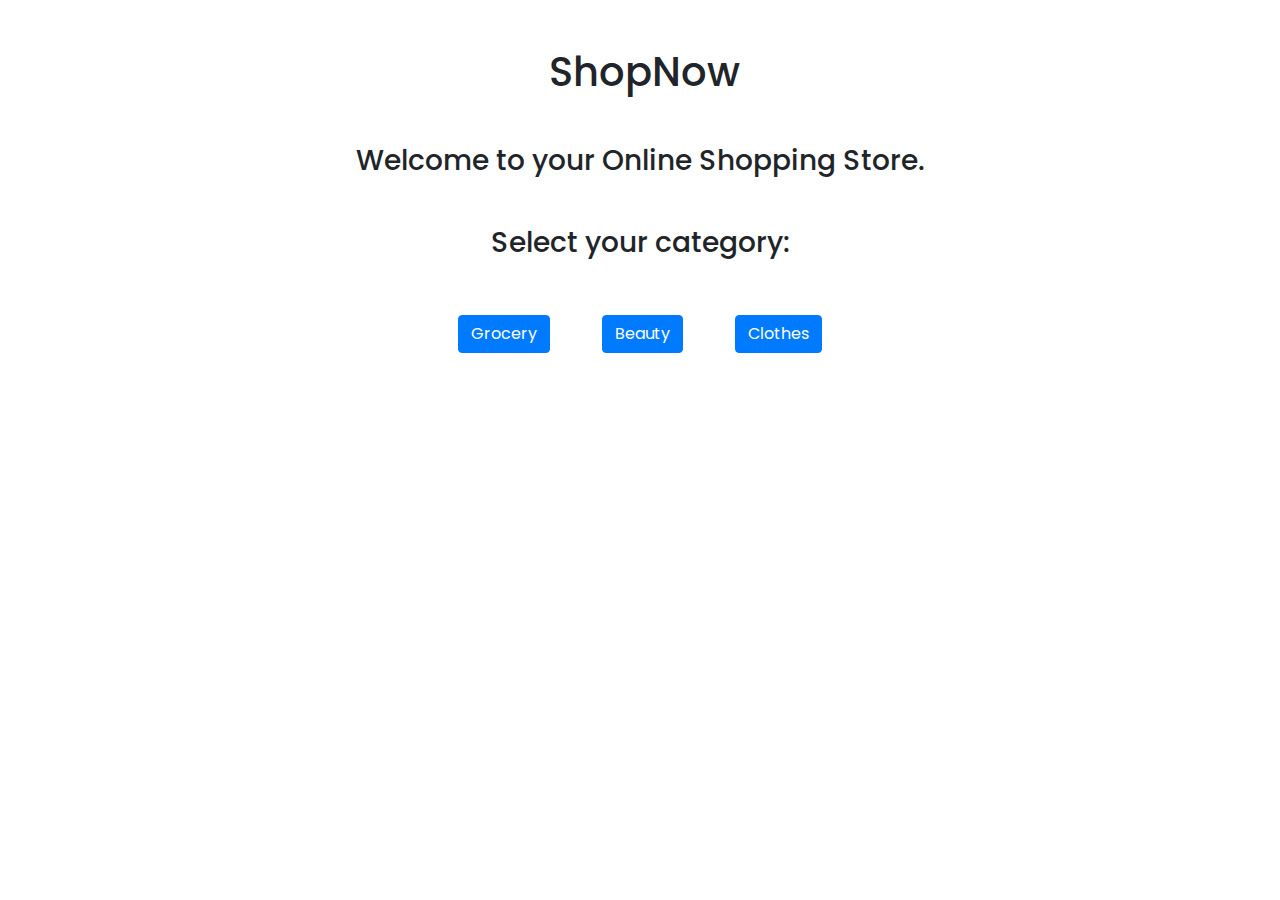
<file: index.html>
<!DOCTYPE html>
<html lang="en">

<head>
    <meta charset="UTF-8">
    <meta http-equiv="X-UA-Compatible" content="ie=edge">
    <meta name="viewport" content="width=device-width, initial-scale=1.0">

    <!-- bootstrap -->
    <link rel="stylesheet" href="https://stackpath.bootstrapcdn.com/bootstrap/4.3.1/css/bootstrap.min.css"
        integrity="sha384-ggOyR0iXCbMQv3Xipma34MD+dH/1fQ784/j6cY/iJTQUOhcWr7x9JvoRxT2MZw1T" crossorigin="anonymous">
    <!-- font awesome -->
    <link rel="stylesheet" href="https://use.fontawesome.com/releases/v5.8.1/css/all.css"
        integrity="sha384-50oBUHEmvpQ+1lW4y57PTFmhCaXp0ML5d60M1M7uH2+nqUivzIebhndOJK28anvf" crossorigin="anonymous">
    <link rel="stylesheet" href="css/style.css">

    <title>ShopNow</title>
</head>

<body>
    <!-- header -->
    <header class="m-5">
        <h1 class="text-center m-5"><i class="fas fa-shopping-cart mr-2"></i> ShopNow</h1>
        <h3 class="text-center m-3">Welcome to your Online Shopping Store.</h3>
    </header>

    <!-- Buttons -->
    <h3 class="text-center">Select your category:</h3>
    <div class="text-center">
        <button type="button" onclick="window.location.href = 'grocery.html#grocery';"
            class="btn m-4 mt-5 btn btn-primary">Grocery</button>
        <button type="button" onclick="window.location.href = 'grocery.html#beauty';"
            class="btn m-4 mt-5 btn btn-primary">Beauty</button>
        <button type="button" onclick="window.location.href = 'grocery.html#clothes';"
            class="btn m-4 mt-5 btn btn-primary">Clothes</button>
    </div>

    <!-- script tags -->
    <script src="https://code.jquery.com/jquery-3.3.1.slim.min.js"
        integrity="sha384-q8i/X+965DzO0rT7abK41JStQIAqVgRVzpbzo5smXKp4YfRvH+8abtTE1Pi6jizo" crossorigin="anonymous">
        </script>
    <script src="https://cdnjs.cloudflare.com/ajax/libs/popper.js/1.14.7/umd/popper.min.js"
        integrity="sha384-UO2eT0CpHqdSJQ6hJty5KVphtPhzWj9WO1clHTMGa3JDZwrnQq4sF86dIHNDz0W1" crossorigin="anonymous">
        </script>
    <script src="https://stackpath.bootstrapcdn.com/bootstrap/4.3.1/js/bootstrap.min.js"
        integrity="sha384-JjSmVgyd0p3pXB1rRibZUAYoIIy6OrQ6VrjIEaFf/nJGzIxFDsf4x0xIM+B07jRM" crossorigin="anonymous">
        </script>
</body>

</html>
</file>
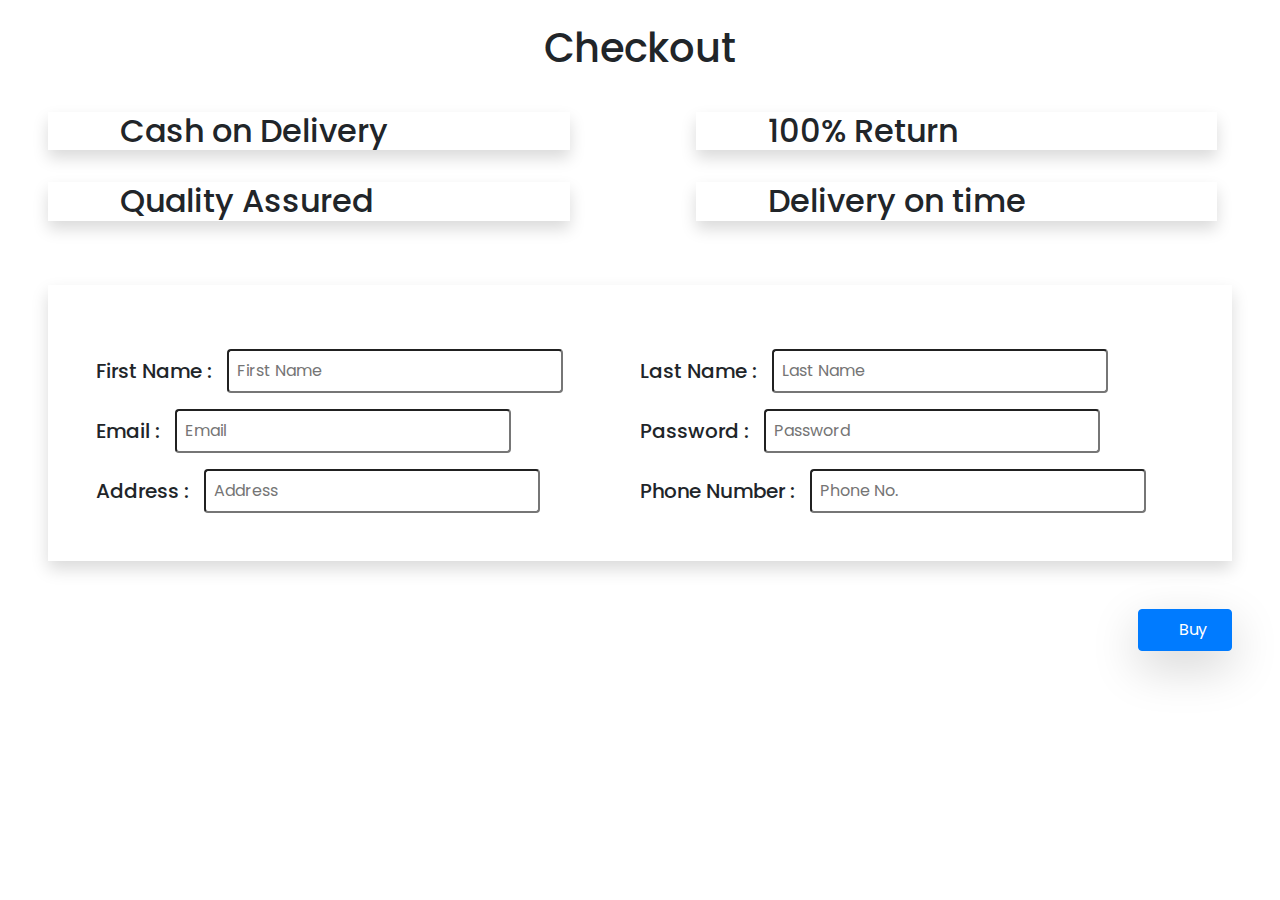
<file: checkout.html>
<!DOCTYPE html>
<html lang="en">

<head>
    <meta charset="UTF-8">
    <meta name="viewport" content="width=device-width, initial-scale=1.0">
    <meta http-equiv="X-UA-Compatible" content="ie=edge">
    <!-- bootstrap -->
    <link rel="stylesheet" href="https://stackpath.bootstrapcdn.com/bootstrap/4.3.1/css/bootstrap.min.css"
        integrity="sha384-ggOyR0iXCbMQv3Xipma34MD+dH/1fQ784/j6cY/iJTQUOhcWr7x9JvoRxT2MZw1T" crossorigin="anonymous">

    <!-- font awesome -->
    <link rel="stylesheet" href="https://use.fontawesome.com/releases/v5.8.1/css/all.css"
        integrity="sha384-50oBUHEmvpQ+1lW4y57PTFmhCaXp0ML5d60M1M7uH2+nqUivzIebhndOJK28anvf" crossorigin="anonymous">

    <link rel="stylesheet" href="css/checkout.css">
    <title>Checkout Page</title>
</head>

<body>
    <!-- header -->
    <h1 class="text-center head m-4">Checkout </h1>
    <!-- header -->
    <!-- icons starts here -->
    <div class="icons">
        <div class="row mr-0">
            <div class="col-sm-6">
                <h2 class="my-3 mx-5 bord shadow"><i class="fas fa-dollar-sign bg p-4 mr-4"></i>Cash on Delivery</h2>
            </div>
            <div class="col-sm-6 ">
                <h2 class="my-3 mx-5 bord shadow"><i class="fas fa-arrows-alt-h bg p-4 mr-4"></i>100% Return</h2>
            </div>
        </div>

        <div class="row mr-0">
            <div class="col-sm-6">
                <h2 class="my-3 mx-5 bord shadow"><i class="far fa-thumbs-up bg p-4 mr-4"></i>Quality Assured</h2>
            </div>
            <div class="col-sm-6 ">
                <h2 class="my-3 mx-5 bord shadow"><i class="fas fa-stopwatch bg p-4 mr-4"></i>Delivery on time</h2>
            </div>
        </div>
    </div>
    <!-- icons end here -->
    <!-- Checkout starts here -->
    <form class="form">
        <div class="row bord p-5 shadow m-5">
            <div class="col-sm-6">
                <div class="mt-3 row">
                    <h5 class="my-auto">First Name :</h5>
                    <input class="ml-3 name input rounded  parametro p-2" id="firstName" type="text"
                        placeholder="First Name" minlength="3" />
                    <p class="" id="errorName"></p>
                </div>
                <div class="mt-3 row ">
                    <h5 class="my-auto ">Email :</h5>
                    <input class="ml-3 input email  parametro rounded p-2" id="mail" type="email" placeholder="Email"
                        minlength="3" />
                </div>
                <div class="mt-3 row ">
                    <h5 class="my-auto  ">Address :</h5>
                    <input class="ml-3 input adress parametro  rounded p-2" id="address" type="text"
                        placeholder="Address" minlength="3" />
                </div>
            </div>
            <div class="col-sm-6">
                <div class="mt-3 row">
                    <h5 class="my-auto  my-auto">Last Name :</h5>
                    <input class="ml-3 input surname parametro rounded p-2" id="lastName" type="text"
                        placeholder="Last Name" minlength="3" />
                    <p id="errorSurname"></p>
                </div>
                <div class="mt-3 row">
                    <h5 class="my-auto my-auto">Password :</h5>
                    <input class="ml-3 input password parametro rounded p-2" id="password" title="(3-8 characters)"
                        type="password" minlength="3" maxlength="8" placeholder="Password" />
                    <p id="errorPassword"></p>
                </div>
                <div class="mt-3 row">
                    <h5 class="my-auto my-auto">Phone Number :</h5>
                    <input class="ml-3 phone parametro input rounded p-2" id="phoneNumber" type="number"
                        placeholder="Phone No." minlength="3" />
                    <p id="errorPhone"></p>
                </div>
            </div>
        </div>


        <!-- Checkout ends here -->
        <!-- Buy button -->
        <div class="m-5 final text-right">
            <button type="button" id="btn" class="p-2 px-4 btn btn-primary shadow-lg" onclick="validate()"><i
                    class="fas fa-cart-arrow-down p-2"></i>Buy</button>
        </div>
    </form>
    <!-- Buy Button -->
    <!-- script tags -->
    <script src="js/checkout.js"></script>

</body>

</html>
</file>
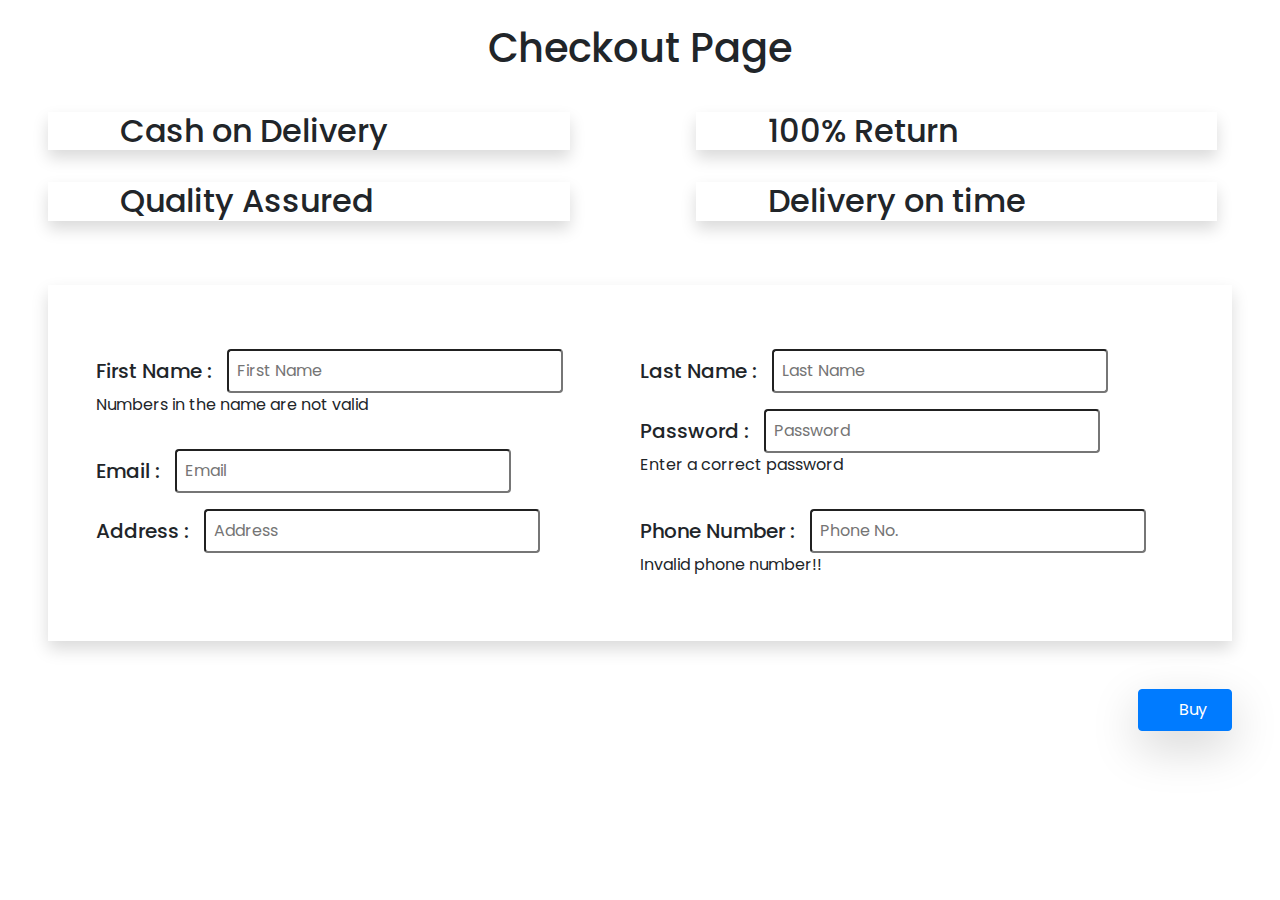
<file: checkout2.html>
<!DOCTYPE html>
<html lang="en">

<head>
    <meta charset="UTF-8">
    <meta name="viewport" content="width=device-width, initial-scale=1.0">
    <meta http-equiv="X-UA-Compatible" content="ie=edge">
    <!-- bootstrap -->
    <link rel="stylesheet" href="https://stackpath.bootstrapcdn.com/bootstrap/4.3.1/css/bootstrap.min.css"
        integrity="sha384-ggOyR0iXCbMQv3Xipma34MD+dH/1fQ784/j6cY/iJTQUOhcWr7x9JvoRxT2MZw1T" crossorigin="anonymous">

    <!-- font awesome -->
    <link rel="stylesheet" href="https://use.fontawesome.com/releases/v5.8.1/css/all.css"
        integrity="sha384-50oBUHEmvpQ+1lW4y57PTFmhCaXp0ML5d60M1M7uH2+nqUivzIebhndOJK28anvf" crossorigin="anonymous">

    <link rel="stylesheet" href="css/checkout.css">
    <title>Checkout Page</title>
</head>

<body>
    <!-- header -->
    <h1 class="text-center head m-4">Checkout Page</h1>
    <!-- header -->
    <!-- icons starts here -->
    <div class="icons">
        <div class="row mr-0">
            <div class="col-sm-6">
                <h2 class="my-3 mx-5 bord shadow"><i class="fas fa-dollar-sign bg p-4 mr-4"></i>Cash on Delivery</h2>
            </div>
            <div class="col-sm-6 ">
                <h2 class="my-3 mx-5 bord shadow"><i class="fas fa-arrows-alt-h bg p-4 mr-4"></i>100% Return</h2>
            </div>
        </div>

        <div class="row mr-0">
            <div class="col-sm-6">
                <h2 class="my-3 mx-5 bord shadow"><i class="far fa-thumbs-up bg p-4 mr-4"></i>Quality Assured</h2>
            </div>
            <div class="col-sm-6 ">
                <h2 class="my-3 mx-5 bord shadow"><i class="fas fa-stopwatch bg p-4 mr-4"></i>Delivery on time</h2>
            </div>
        </div>
    </div>
    <!-- icons end here -->
    <!-- Checkout starts here -->
    <form class="form">
        <div class="row bord p-5 shadow m-5">
            <div class="col-sm-6">
                <div class="mt-3 row">
                    <h5 class="my-auto">First Name :</h5>
                    <input class="ml-3 name input rounded p-2" type="text" placeholder="First Name" />
                    <p id="errorName">Numbers in the name are not valid</p>
                </div>
                <div class="mt-3 row ">
                    <h5 class="my-auto">Email :</h5>
                    <input class="ml-3 input rounded p-2" type="email" placeholder="Email" />
                </div>
                <div class="mt-3 row ">
                    <h5 class="my-auto">Address :</h5>
                    <input class="ml-3 input rounded p-2" type="text" placeholder="Address" />
                </div>
            </div>
            <div class="col-sm-6">
                <div class="mt-3 row">
                    <h5 class="my-auto name my-auto">Last Name :</h5>
                    <input class="ml-3 input rounded p-2" type="text" placeholder="Last Name" />
                </div>
                <div class="mt-3 row">
                    <h5 class="my-auto my-auto">Password :</h5>
                    <input class="ml-3 input password rounded p-2" title="(4-8 characters)" type="password"
                        minlength="4" maxlength="8" placeholder="Password" />
                    <p id="errorPassword">Enter a correct password</p>
                </div>
                <div class="mt-3 row">
                    <h5 class="my-auto my-auto">Phone Number :</h5>
                    <input class="ml-3 phone input rounded p-2" type="number" placeholder="Phone No." />
                    <p id="errorPhone">Invalid phone number!!</p>
                </div>
            </div>
        </div>


        <!-- Checkout ends here -->
        <!-- Buy button -->
        <div class="m-5 final text-right">
            <button type="button" id="btn" class="p-2 px-4 btn btn-primary shadow-lg" onclick="validate()"><i
                    class="fas fa-cart-arrow-down p-2"></i>Buy</button>
        </div>
    </form>
    <!-- Buy Button -->
    <!-- script tags -->
    <script src="js/checkout.js"></script>

</body>

</html>
</file>
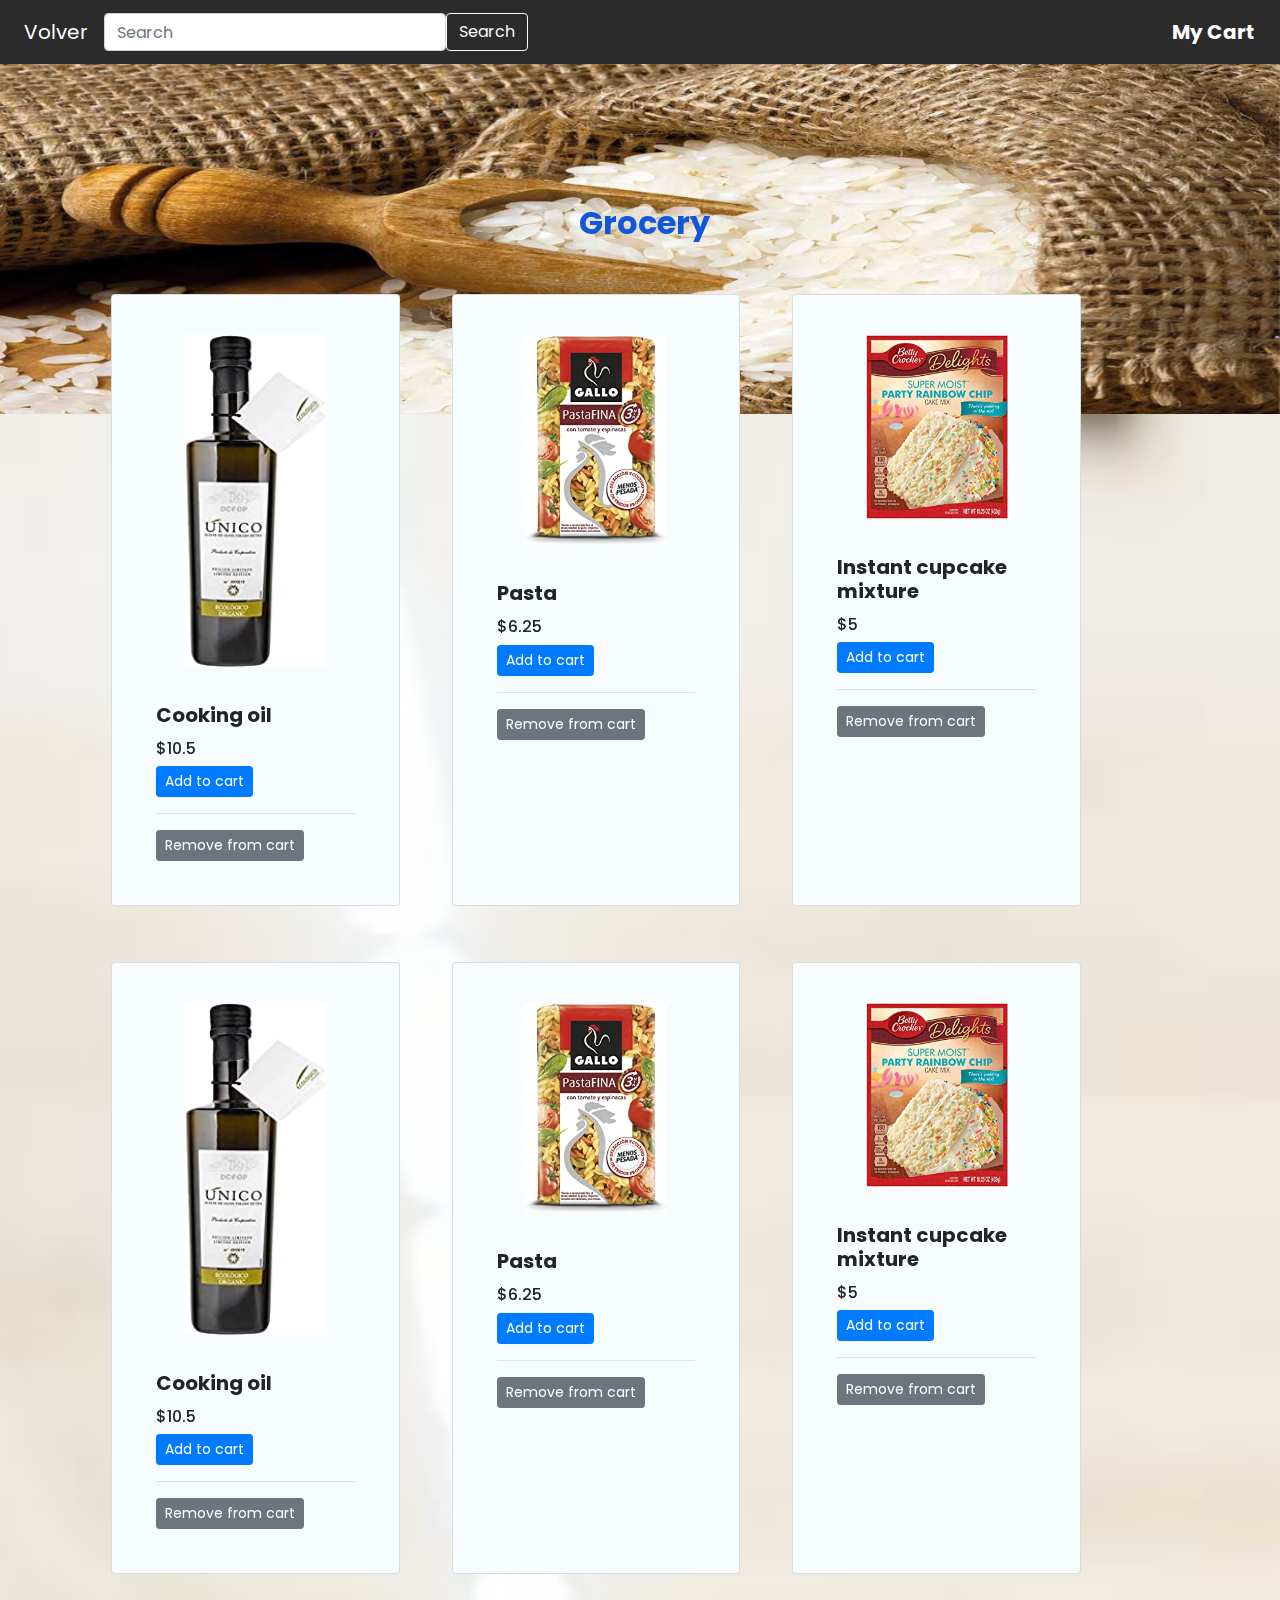
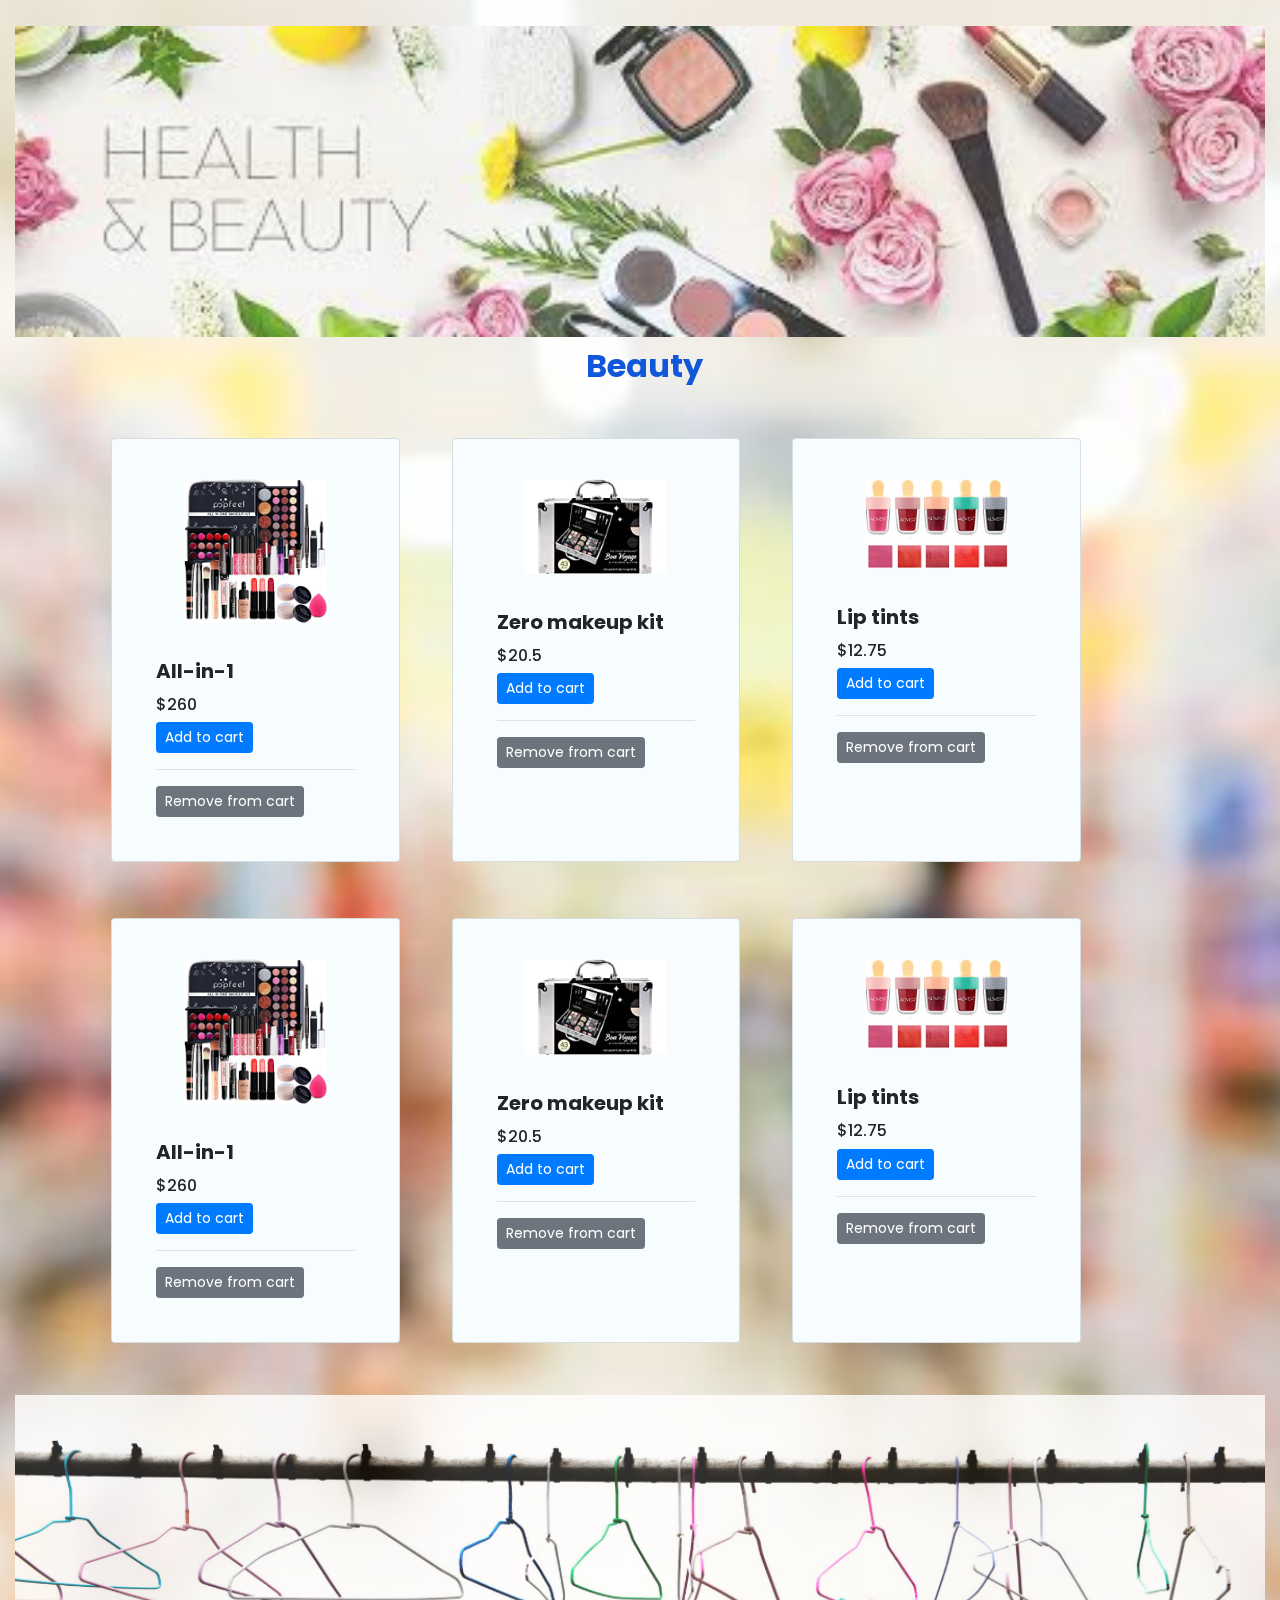
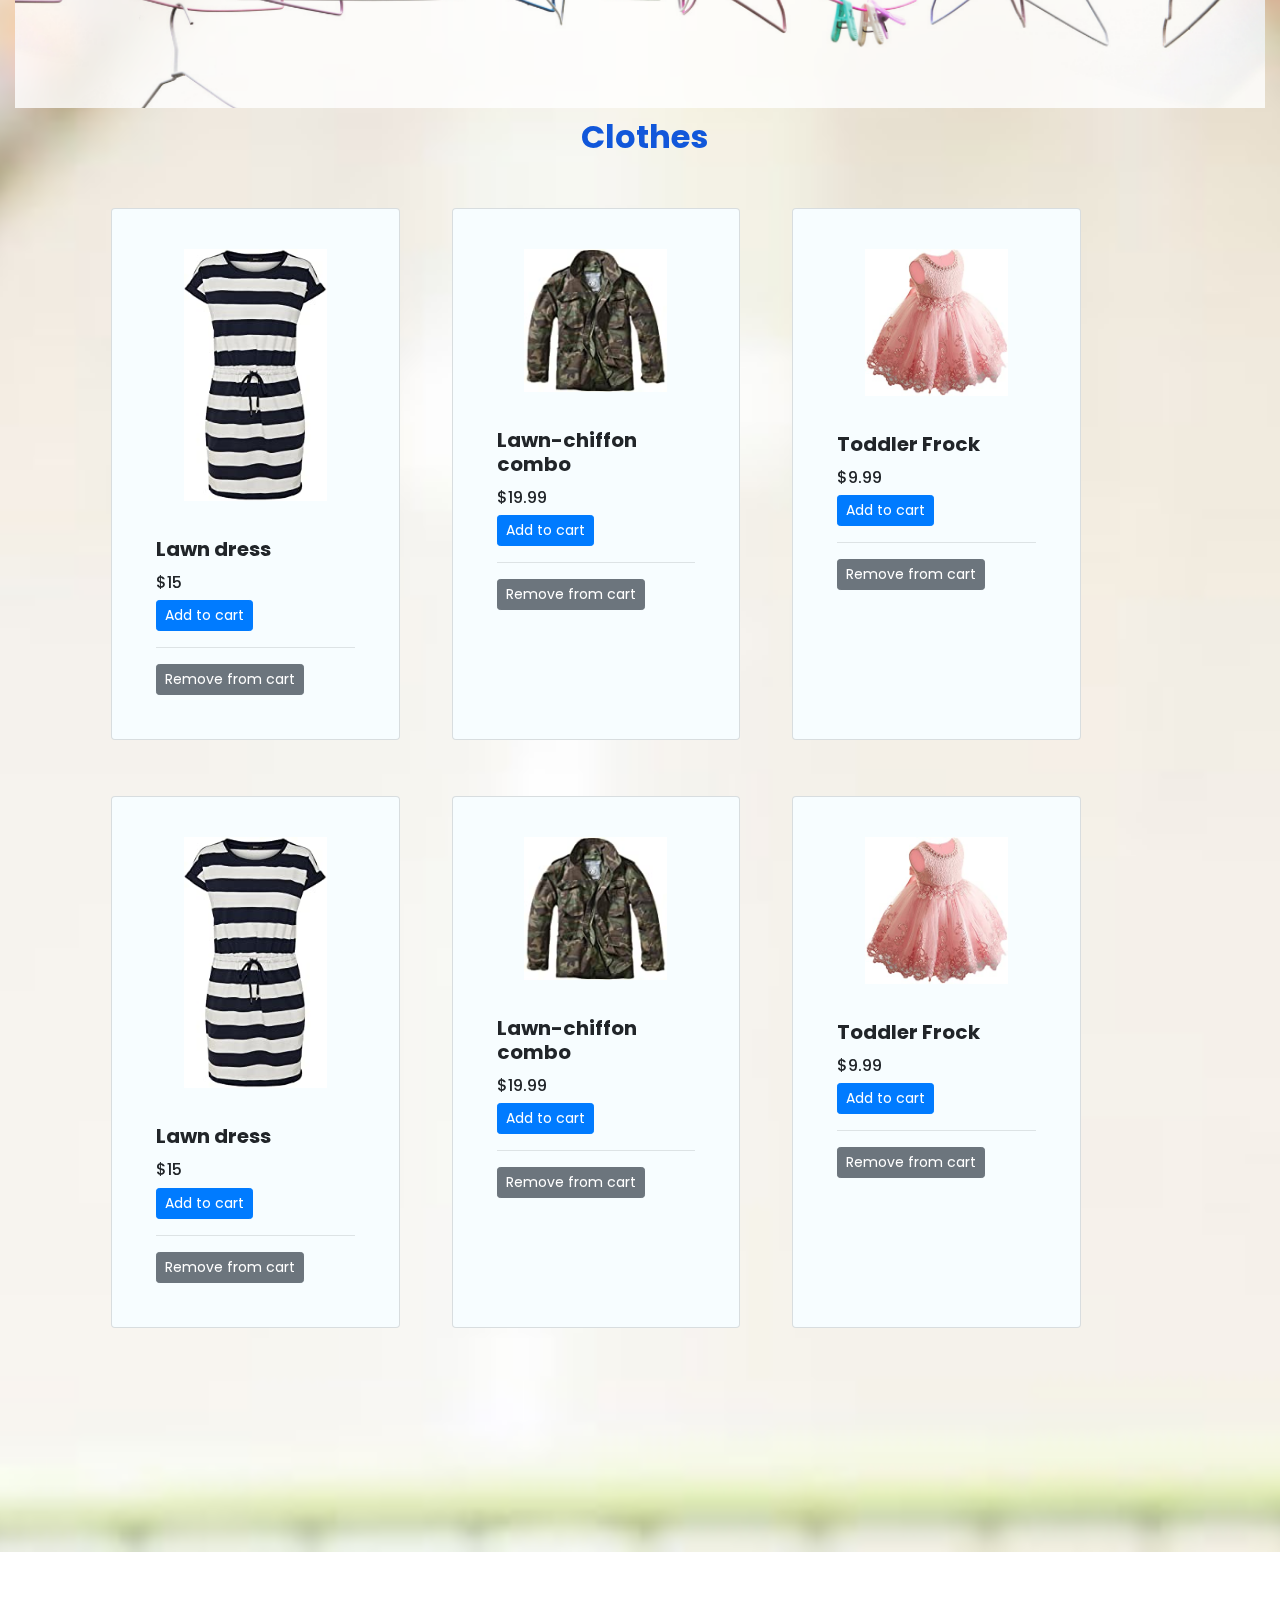
<file: grocery.html>
<!DOCTYPE html>
<html lang="en">

<head>
  <meta charset="UTF-8">
  <meta name="viewport" content="width=device-width, initial-scale=1.0">
  <!-- bootstrap -->
  <link rel="stylesheet" href="https://stackpath.bootstrapcdn.com/bootstrap/4.3.1/css/bootstrap.min.css"
    integrity="sha384-ggOyR0iXCbMQv3Xipma34MD+dH/1fQ784/j6cY/iJTQUOhcWr7x9JvoRxT2MZw1T" crossorigin="anonymous">
  <!-- font awesome -->
  <link rel="stylesheet" href="https://use.fontawesome.com/releases/v5.8.1/css/all.css"
    integrity="sha384-50oBUHEmvpQ+1lW4y57PTFmhCaXp0ML5d60M1M7uH2+nqUivzIebhndOJK28anvf" crossorigin="anonymous">

  <link rel="stylesheet" href="css/grocery.css">
  <meta http-equiv="X-UA-Compatible" content="ie=edge">
  <title>ShopNow</title>
</head>

<body>

  <!-- navbar -->
  <nav class="navbar navbar-expand-md bg-secondary sticky-top">

    <a class="navbar-brand text-white" href="index.html"><span><i class="fas fa-shopping-cart mr-2"></i></span>
      <span>Volver</span> </a>
    <!-- Search BAR    -->
    <form class="d-flex">
      <input class="form-control me-2" type="search" placeholder="Search" aria-label="Search">
      <button class="btn  btn-outline-light" type="submit">Search</button>
    </form>

    <!-- End SerchBar-->
    <button class="navbar-toggler" type="button" onclick="printCart()" data-toggle="collapse"
      data-target="#navbarSupportedContent" aria-controls="navbarSupportedContent" aria-expanded="false"
      aria-label="Toggle navigation">
      <span class="navbar-toggler-icon"></span>
    </button>
    <div class="collapse navbar-collapse" id="navbarSupportedContent">
      <ul class="navbar-nav ml-auto">
        <li class="nav-item">
          <a class="nav-link text-white btn" id="cart" type="button" data-toggle="modal" data-target="#cartModal"
            onclick="printCart()" href="#beauty"><i class="fas fa-cart-arrow-down"></i>
            My Cart</a>
        </li>
      </ul>
    </div>
  </nav>
  <!-- navbar -->
  <!-- Relative Start-->
  <div class="position-relative">
    <!-- Relative Start-->
    <!-- <h1 class="text-center  mt-3 m-5">Welcome to the ShopNow</h1> -->
    <!---Carousel  ----------------------------- -->


    <div class="carousel slide" data-bs-ride="carousel">
      <div class="carousel-inner">
        <div class="carousel-item active">
          <img src="images/arroz.jpg" class="d-block car w-100" alt="">
        </div>
        <div class="carousel-item">
          <img src="images/aceite.jpg" class="d-block car w-100" alt="">
        </div>
        <div class="carousel-item">
          <img src="images/allin.jpg" class="d-block car w-100" alt="">
        </div>
        <div class="carousel-item">
          <img src="images/ensalada.jpg" class="d-block car w-100" alt="">
        </div>
      </div>


    </div>


    <!--End Carrousel    ------------------------------->


    <!-- Grocery part -->
    <div class="container-fluid img-fondo">
      <div class="grocery-cards">
        <!-------empieza-->
        <section>
          <h2 class="text-center grocery-titulos"><i class="fas grocery-iconos fa-shopping-basket mr-2"></i>Grocery</h2>
          <div id="grocery" class="row   ml-3 m-5">

            <div class="card  col-sm-3 m-1 ml-5 p-4" style="width: 18rem; ">
              <img src="./images/aceite2.jpg" class="grocery-img">
              <div class="card-body text-start">
                <h5 class="card-title estilo-productos  ">Cooking oil</h5>
                <h5 class="card-text estilo-precios">$10.5</h5>
                <button type="button" onclick="addToCart(1)" class="btn btn-sm btn-primary">Add to
                  cart</button>
                <hr>
                <button type="button" onclick="removeFromCart(1)" class="btn btn-sm btn-secondary">Remove from
                  cart</button>
              </div>
            </div>

            <div class="card  col-sm-3 m-1 ml-5 p-4" style="width: 18rem;">
              <img src="./images/pasta2.jpg" class="grocery-img">
              <div class="card-body text-start">

                <h5 class="card-title estilo-productos">Pasta</h5>
                <h5 class="card-text estilo-precios ">$6.25</h5>
                <button type="button" onclick="addToCart(2)" class="btn btn-sm btn-primary">Add to cart</button>
                <hr>
                <button type="button" onclick="removeFromCart(2)" class="btn btn-sm btn-secondary">Remove from
                  cart</button>

              </div>
            </div>

            <div class="card  col-sm-3 m-1 ml-5 p-4" style="width: 18rem;">
              <img src="./images/pastel2.jpg" class="grocery-img">
              <div class="card-body text-start">
                <h5 class="card-title estilo-productos">Instant cupcake mixture</h5>
                <h5 class="card-text estilo-precios">$5</h5>
                <button type="button" onclick="addToCart(3)" class="btn btn-sm btn-primary">Add to cart</button>
                <hr>
                <button type="button" onclick="removeFromCart(3)" class="btn btn-sm btn-secondary">Remove from
                  cart</button>

              </div>
            </div>
          </div>
        </section>
        <!-- SEGUNDO Grocery   -------------------->
        <section>

          <div id="grocery" class="row ml-3 m-5">

            <div class="card color-fondo rounded col-sm-3 m-1 ml-5 p-4" style="width: 18rem; ">
              <img src="./images/aceite2.jpg" class="grocery-img">
              <div class="card-body bg text-start">
                <h5 class="card-title estilo-productos">Cooking oil</h5>
                <h5 class="card-text estilo-precios">$10.5</h5>
                <button type="button" onclick="addToCart(1)" class="btn btn-sm btn-primary">Add to cart</button>
                <hr>
                <button type="button" onclick="removeFromCart(1)" class="btn btn-sm btn-secondary">Remove from
                  cart</button>
              </div>
            </div>

            <div class="card  col-sm-3 m-1 ml-5 p-4" style="width: 18rem;">
              <img src="./images/pasta2.jpg" class="grocery-img">
              <div class="card-body text-start">
                <h5 class="card-title estilo-productos">Pasta</h5>
                <h5 class="card-text estilo-precios ">$6.25</h5>
                <button type="button" onclick="addToCart(2)" class="btn btn-sm btn-primary">Add to cart</button>
                <hr>
                <button type="button" onclick="removeFromCart(2)" class="btn btn-sm btn-secondary">Remove from
                  cart</button>
              </div>
            </div>

            <div class="card col-sm-3 m-1 ml-5 p-4" style="width: 18rem;">
              <img src="./images/pastel2.jpg" class="grocery-img">
              <div class="card-body text-start">
                <h5 class="card-title estilo-productos">Instant cupcake mixture</h5>
                <h5 class="card-text estilo-precios">$5</h5>
                <button type="button" onclick="addToCart(3)" class="btn btn-sm btn-primary">Add to cart</button>
                <hr>
                <button type="button" onclick="removeFromCart(3)" class="btn btn-sm btn-secondary">Remove from
                  cart</button>
              </div>
            </div>
          </div>
        </section>

        <img src="images/separadorbeauty.jpg" class="w-100 separador" alt="">


        <!-- beauty part -->
        <section>
          <h2 class="text-center grocery-titulos"><i class="fas grocery-iconos fa-heart mr-2"></i>Beauty</h2>
          <div id="beauty" class="row ml-3 m-5">

            <div class="card col-sm-3 m-1 ml-5 p-4" style="width: 18rem;">
              <img src="./images/allin.jpg" class="grocery-img">
              <div class="card-body text-start">
                <h5 class="card-title estilo-productos">All-in-1</h5>
                <h5 class="card-text estilo-precios">$260</h5>
                <button type="button" onclick="addToCart(4)" class="btn btn-sm btn-primary">Add to cart</button>
                <hr>
                <button type="button" onclick="removeFromCart(4)" class="btn btn-sm btn-secondary">Remove from
                  cart</button>
              </div>
            </div>

            <div class="card col-sm-3 m-1 ml-5 p-4" style="width: 18rem;">
              <img src="./images/zero.jpg" class="grocery-img">
              <div class="card-body text-start">
                <h5 class="card-title estilo-productos">Zero makeup kit</h5>
                <h5 class="card-text estilo-precios">$20.5</h5>
                <button type="button" onclick="addToCart(5)" class="btn btn-sm btn-primary">Add to cart</button>
                <hr>
                <button type="button" onclick="removeFromCart(5)" class="btn btn-sm btn-secondary">Remove from
                  cart</button>
              </div>
            </div>

            <div class="card col-sm-3 m-1 ml-5 p-4" style="width: 18rem;">
              <img src="./images/lips.jpg" class="grocery-img">
              <div class="card-body text-start">
                <h5 class="card-title estilo-productos">Lip tints</h5>
                <h5 class="card-text estilo-precios">$12.75</h5>
                <button type="button" onclick="addToCart(6)" class="btn btn-sm btn-primary">Add to cart</button>
                <hr>
                <button type="button" onclick="removeFromCart(6)" class="btn btn-sm btn-secondary">Remove from
                  cart</button>
              </div>
            </div>
          </div>
        </section>

        <!-- SEGUNDO Clothes ---------------------------->

        <section>

          <div id="beauty" class="row ml-3 m-5">

            <div class="card col-sm-3 m-1 ml-5 p-4" style="width: 18rem;">
              <img src="./images/allin.jpg" class="grocery-img">
              <div class="card-body text-start">
                <h5 class="card-title estilo-productos">All-in-1</h5>
                <h5 class="card-text estilo-precios">$260</h5>
                <button type="button" onclick="addToCart(4)" class="btn btn-sm btn-primary">Add to cart</button>
                <hr>
                <button type="button" onclick="removeFromCart(4)" class="btn btn-sm btn-secondary">Remove from
                  cart</button>
              </div>
            </div>

            <div class="card col-sm-3 m-1 ml-5 p-4" style="width: 18rem;">
              <img src="./images/zero.jpg" class="grocery-img">
              <div class="card-body text-start">
                <h5 class="card-title estilo-productos">Zero makeup kit</h5>
                <h5 class="card-text estilo-precios">$20.5</h5>
                <button type="button" onclick="addToCart(5)" class="btn btn-sm btn-primary">Add to cart</button>
                <hr>
                <button type="button" onclick="removeFromCart(5)" class="btn btn-sm btn-secondary">Remove from
                  cart</button>
              </div>
            </div>

            <div class="card col-sm-3 m-1 ml-5 p-4" style="width: 18rem;">
              <img src="./images/lips.jpg" class="grocery-img">
              <div class="card-body text-start">
                <h5 class="card-title estilo-productos">Lip tints</h5>
                <h5 class="card-text estilo-precios">$12.75</h5>
                <button type="button" onclick="addToCart(6)" class="btn btn-sm btn-primary">Add to cart</button>
                <hr>
                <button type="button" onclick="removeFromCart(6)" class="btn btn-sm btn-secondary">Remove from
                  cart</button>
              </div>
            </div>
          </div>
        </section>

        <!-- clothes part -->
        <img src="images/separadorClothes.jpg" class="w-100 separador" alt="">
        <section>
          <h2 class="text-center grocery-titulos"><i class="fas grocery-iconos fa-tshirt mr-2"></i>Clothes</h2>
          <div id="clothes" class="row  ml-3 m-5">

            <div class="card col-sm-3 m-1 ml-5 p-4" style="width: 18rem;">
              <img src="./images/dress.jpg" class="grocery-img">
              <div class="card-body text-start">
                <h5 class="card-title estilo-productos">Lawn dress</h5>
                <h5 class="card-text estilo-precios">$15</h5>
                <button type="button" onclick="addToCart(7)" class="btn btn-sm btn-primary">Add to cart</button>
                <hr>
                <button type="button" onclick="removeFromCart(7)" class="btn btn-sm btn-secondary">Remove from
                  cart</button>
              </div>
            </div>

            <div class="card col-sm-3 m-1 ml-5 p-4" style="width: 18rem;">
              <img src="./images/combo.jpg" class="grocery-img">
              <div class="card-body text-start">
                <h5 class="card-title estilo-productos">Lawn-chiffon combo</h5>
                <h5 class="card-text estilo-precios">$19.99</h5>
                <button type="button" onclick="addToCart(8)" class="btn  btn-sm btn-primary">Add to
                  cart</button>
                <hr>
                <button type="button" onclick="removeFromCart(8)" class="btn btn-sm btn-secondary">Remove from
                  cart</button>
              </div>
            </div>

            <div class="card col-sm-3 m-1 ml-5 p-4" style="width: 18rem;">
              <img src="./images/frok.jpg" class="grocery-img">
              <div class="card-body text-start">
                <h5 class="card-title estilo-productos">Toddler Frock</h5>
                <h5 class="card-text estilo-precios">$9.99</h5>
                <button type="button" onclick="addToCart(9)" class="btn btn-sm btn-primary">Add to cart</button>
                <hr>
                <button type="button" onclick="removeFromCart(9)" class="btn btn-sm btn-secondary">Remove from
                  cart</button>
              </div>
            </div>

          </div>
        </section>
        <!-- SEGUNDO clothes -------------------->
        <section>

          <div id="clothes" class="row  ml-3 m-5">

            <div class="card col-sm-3 m-1 ml-5 p-4" style="width: 18rem;">
              <img src="./images/dress.jpg" class="grocery-img">
              <div class="card-body text-start">
                <h5 class="card-title estilo-productos">Lawn dress</h5>
                <h5 class="card-text estilo-precios">$15</h5>
                <button type="button" onclick="addToCart(7)" class="btn btn-sm btn-primary">Add to cart</button>
                <hr>
                <button type="button" onclick="removeFromCart(7)" class="btn btn-sm btn-secondary">Remove from
                  cart</button>
              </div>
            </div>

            <div class="card col-sm-3 m-1 ml-5 p-4" style="width: 18rem;">
              <img src="./images/combo.jpg" class="grocery-img">
              <div class="card-body text-start">
                <h5 class="card-title estilo-productos">Lawn-chiffon combo</h5>
                <h5 class="card-text estilo-precios">$19.99</h5>
                <button type="button" onclick="addToCart(8)" class="btn  btn-sm btn-primary">Add to
                  cart</button>
                <hr>
                <button type="button" onclick="removeFromCart(8)" class="btn btn-sm btn-secondary">Remove from
                  cart </button>
              </div>
            </div>

            <div class="card col-sm-3 m-1 ml-5 p-4" style="width: 18rem;">
              <img src="./images/frok.jpg" class="grocery-img">
              <div class="card-body text-start">
                <h5 class="card-title estilo-productos">Toddler Frock</h5>
                <h5 class="card-text estilo-precios">$9.99</h5>
                <button type="button" onclick="addToCart(9)" class="btn btn-sm btn-primary">Add to cart</button>
                <hr>
                <button type="button" onclick="removeFromCart(9)" class="btn btn-sm btn-secondary">Remove from
                  cart</button>
              </div>
            </div>

          </div>
        </section>
      </div>
      <!--ACABA-->
    </div>
    <!--Relative End-->
  </div>
  <!--Relative End-->
  <!-- modal -->
  <aside>
    <div class="modal fade" id="cartModal" tabindex="-1" role="dialog" aria-labelledby="cartModalTitle"
      aria-hidden="true">
      <div class="modal-dialog modal-dialog-scrollable" role="document">
        <div class="modal-content">
          <div class="modal-header">
            <h5 class="modal-title" id="cartModalScrollableTitle"><i class="fas fa-cart-arrow-down"></i>My Cart</h5>
            <button type="button" class="close" data-dismiss="modal" aria-label="Close">
              <span aria-hidden="true">&times;</span>
            </button>
          </div>
          <div class="modal-body">
            <!-- listing items starts -->
            <div>
              <ul class="list">

              </ul>
              <div>
                <h3 class="text-center bill px-5">Select Something</h3>
              </div>
              <div class="text-center">
                <a href="checkout.html" class="btn btn-primary m-3">Checkout</a>
              </div>
            </div>
            <!-- listing items ends -->
          </div>
          <div class="modal-footer">
            <button type="button" class="btn btn-secondary" data-dismiss="modal">Close</button>
          </div>
        </div>
      </div>
    </div>
  </aside>

  <!-- script tags -->
  <script src="https://code.jquery.com/jquery-3.3.1.slim.min.js"
    integrity="sha384-q8i/X+965DzO0rT7abK41JStQIAqVgRVzpbzo5smXKp4YfRvH+8abtTE1Pi6jizo" crossorigin="anonymous">
    </script>
  <script src="https://stackpath.bootstrapcdn.com/bootstrap/4.3.1/js/bootstrap.min.js"
    integrity="sha384-JjSmVgyd0p3pXB1rRibZUAYoIIy6OrQ6VrjIEaFf/nJGzIxFDsf4x0xIM+B07jRM" crossorigin="anonymous">
    </script>
  <script src="js/grocery.js"></script>
</body>

</html>
</file>
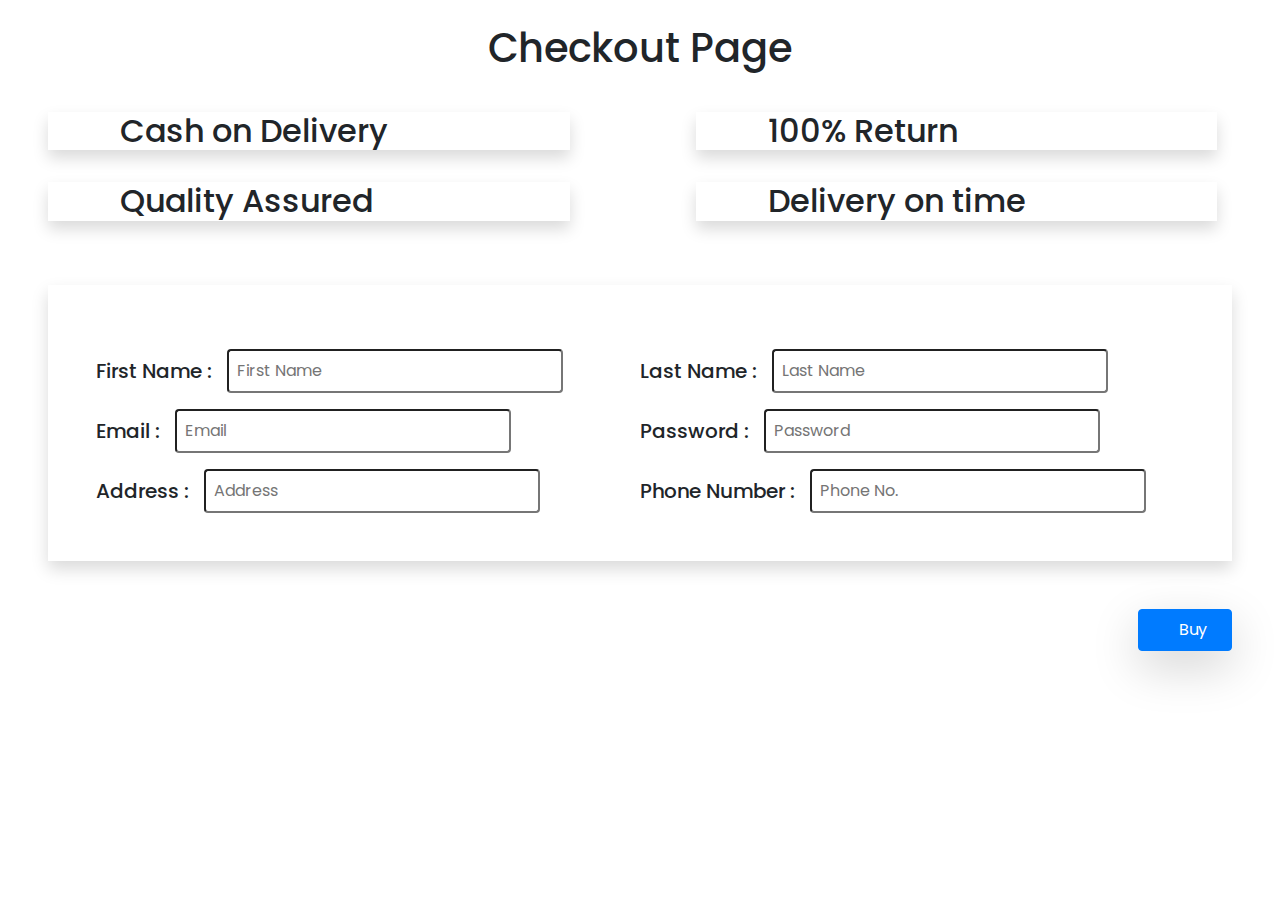
<file: js/probando.html>
<!DOCTYPE html>
<html lang="en">

<head>
    <meta charset="UTF-8">
    <meta name="viewport" content="width=device-width, initial-scale=1.0">
    <meta http-equiv="X-UA-Compatible" content="ie=edge">
    <!-- bootstrap -->
    <link rel="stylesheet" href="https://stackpath.bootstrapcdn.com/bootstrap/4.3.1/css/bootstrap.min.css"
        integrity="sha384-ggOyR0iXCbMQv3Xipma34MD+dH/1fQ784/j6cY/iJTQUOhcWr7x9JvoRxT2MZw1T" crossorigin="anonymous">

    <!-- font awesome -->
    <link rel="stylesheet" href="https://use.fontawesome.com/releases/v5.8.1/css/all.css"
        integrity="sha384-50oBUHEmvpQ+1lW4y57PTFmhCaXp0ML5d60M1M7uH2+nqUivzIebhndOJK28anvf" crossorigin="anonymous">

    <link rel="stylesheet" href="../css/checkout.css">
    <title>Checkout Page</title>
</head>

<body>
    <!-- header -->
    <h1 class="text-center head m-4">Checkout Page</h1>
    <!-- header -->
    <!-- icons starts here -->
    <div class="icons">
        <div class="row mr-0">
            <div class="col-sm-6">
                <h2 class="my-3 mx-5 bord shadow"><i class="fas fa-dollar-sign bg p-4 mr-4"></i>Cash on Delivery</h2>
            </div>
            <div class="col-sm-6 ">
                <h2 class="my-3 mx-5 bord shadow"><i class="fas fa-arrows-alt-h bg p-4 mr-4"></i>100% Return</h2>
            </div>
        </div>

        <div class="row mr-0">
            <div class="col-sm-6">
                <h2 class="my-3 mx-5 bord shadow"><i class="far fa-thumbs-up bg p-4 mr-4"></i>Quality Assured</h2>
            </div>
            <div class="col-sm-6 ">
                <h2 class="my-3 mx-5 bord shadow"><i class="fas fa-stopwatch bg p-4 mr-4"></i>Delivery on time</h2>
            </div>
        </div>
    </div>
    <!-- icons end here -->
    <!-- Checkout starts here -->
    <form class="form">
        <div class="row bord p-5 shadow m-5">
            <div class="col-sm-6">
                <div class="mt-3 row">
                    <h5 class="my-auto">First Name :</h5>
                    <input class="ml-3 name input rounded  parametro p-2" id="firstName" type="text"
                        placeholder="First Name" minlength="3" />
                    <p class="" id="errorName"></p>
                </div>
                <div class="mt-3 row ">
                    <h5 class="my-auto ">Email :</h5>
                    <input class="ml-3 input email  parametro rounded p-2" id="mail" type="email" placeholder="Email"
                        minlength="3" />
                </div>
                <div class="mt-3 row ">
                    <h5 class="my-auto  ">Address :</h5>
                    <input class="ml-3 input adress parametro  rounded p-2" id="address" type="text"
                        placeholder="Address" minlength="3" />
                </div>
            </div>
            <div class="col-sm-6">
                <div class="mt-3 row">
                    <h5 class="my-auto  my-auto">Last Name :</h5>
                    <input class="ml-3 input surname parametro rounded p-2" id="lastName" type="text"
                        placeholder="Last Name" minlength="3" />
                    <p id="errorSurname"></p>
                </div>
                <div class="mt-3 row">
                    <h5 class="my-auto my-auto">Password :</h5>
                    <input class="ml-3 input password parametro rounded p-2" id="password" title="(3-8 characters)"
                        type="password" minlength="3" maxlength="8" placeholder="Password" />
                    <p id="errorPassword"></p>
                </div>
                <div class="mt-3 row">
                    <h5 class="my-auto my-auto">Phone Number :</h5>
                    <input class="ml-3 phone parametro input rounded p-2" id="phoneNumber" type="number"
                        placeholder="Phone No." minlength="3" />
                    <p id="errorPhone"></p>
                </div>
            </div>
        </div>


        <!-- Checkout ends here -->
        <!-- Buy button -->
        <div class="m-5 final text-right">
            <button type="button" id="btn" class="p-2 px-4 btn btn-primary shadow-lg" onclick="validate()"><i
                    class="fas fa-cart-arrow-down p-2"></i>Buy</button>
        </div>
    </form>
    <!-- Buy Button -->
    <!-- script tags -->
    <script src="probando.js"></script>

</body>

</html>
</file>
<file: css/style.css>
@import url('https://fonts.googleapis.com/css?family=Poppins');
body{
    font-family: Poppins;
}
</file>
<file: css/checkout.css>
@import url('https://fonts.googleapis.com/css?family=Poppins');

body {
    font-family: Poppins;
    f
}
</file>
<file: css/grocery.css>
@import url('https://fonts.googleapis.com/css?family=Poppins');
body{
    font-family: Poppins;
}
/* navbar */
.navbar{
    background-color: rgb(43, 43, 43) !important;
}
.nav-link{
    color: rgb(255, 255, 255);
    font-size: 20px;
    font-weight: bold;
}
.nav-link:hover{
    color: white;
}
.grocery-img{
    width: 60%;
    margin: 1rem auto;
}

.price{
    position: absolute;
    right: 0;
    margin-right: 1rem;
}
.carousel-size, .car {
    max-height:350px;
}

.img-fondo {
    background-image: url("../images/grocerybackground2.jpg");
    background-position: center;
    background-size: cover;
    background-repeat: no-repeat;
}

.grocery-titulos {
    font-weight: bolder;
    padding-top: 10px;
    color: rgb(17, 87, 218)
}

.grocery-iconos {
    color: rgb(247, 8, 40)
}

.grocery-cards {
    position: relative;
    top: -220px;
}
.card-text {
    position: relative;
    bottom: 0%;
}

.card {
background-color: #f7fdff;
position: relative;
}
.card-body {
    position:relative;
}

.estilo-productos {
    font-weight: bolder;
}
.estilo-precios {
    font-size:medium
}

.separador {
    opacity: .8;
}

.degradado {
 background: -webkit-linear-gradient(bottom, red, yellow, #f7fdff;); 
}
</file>
